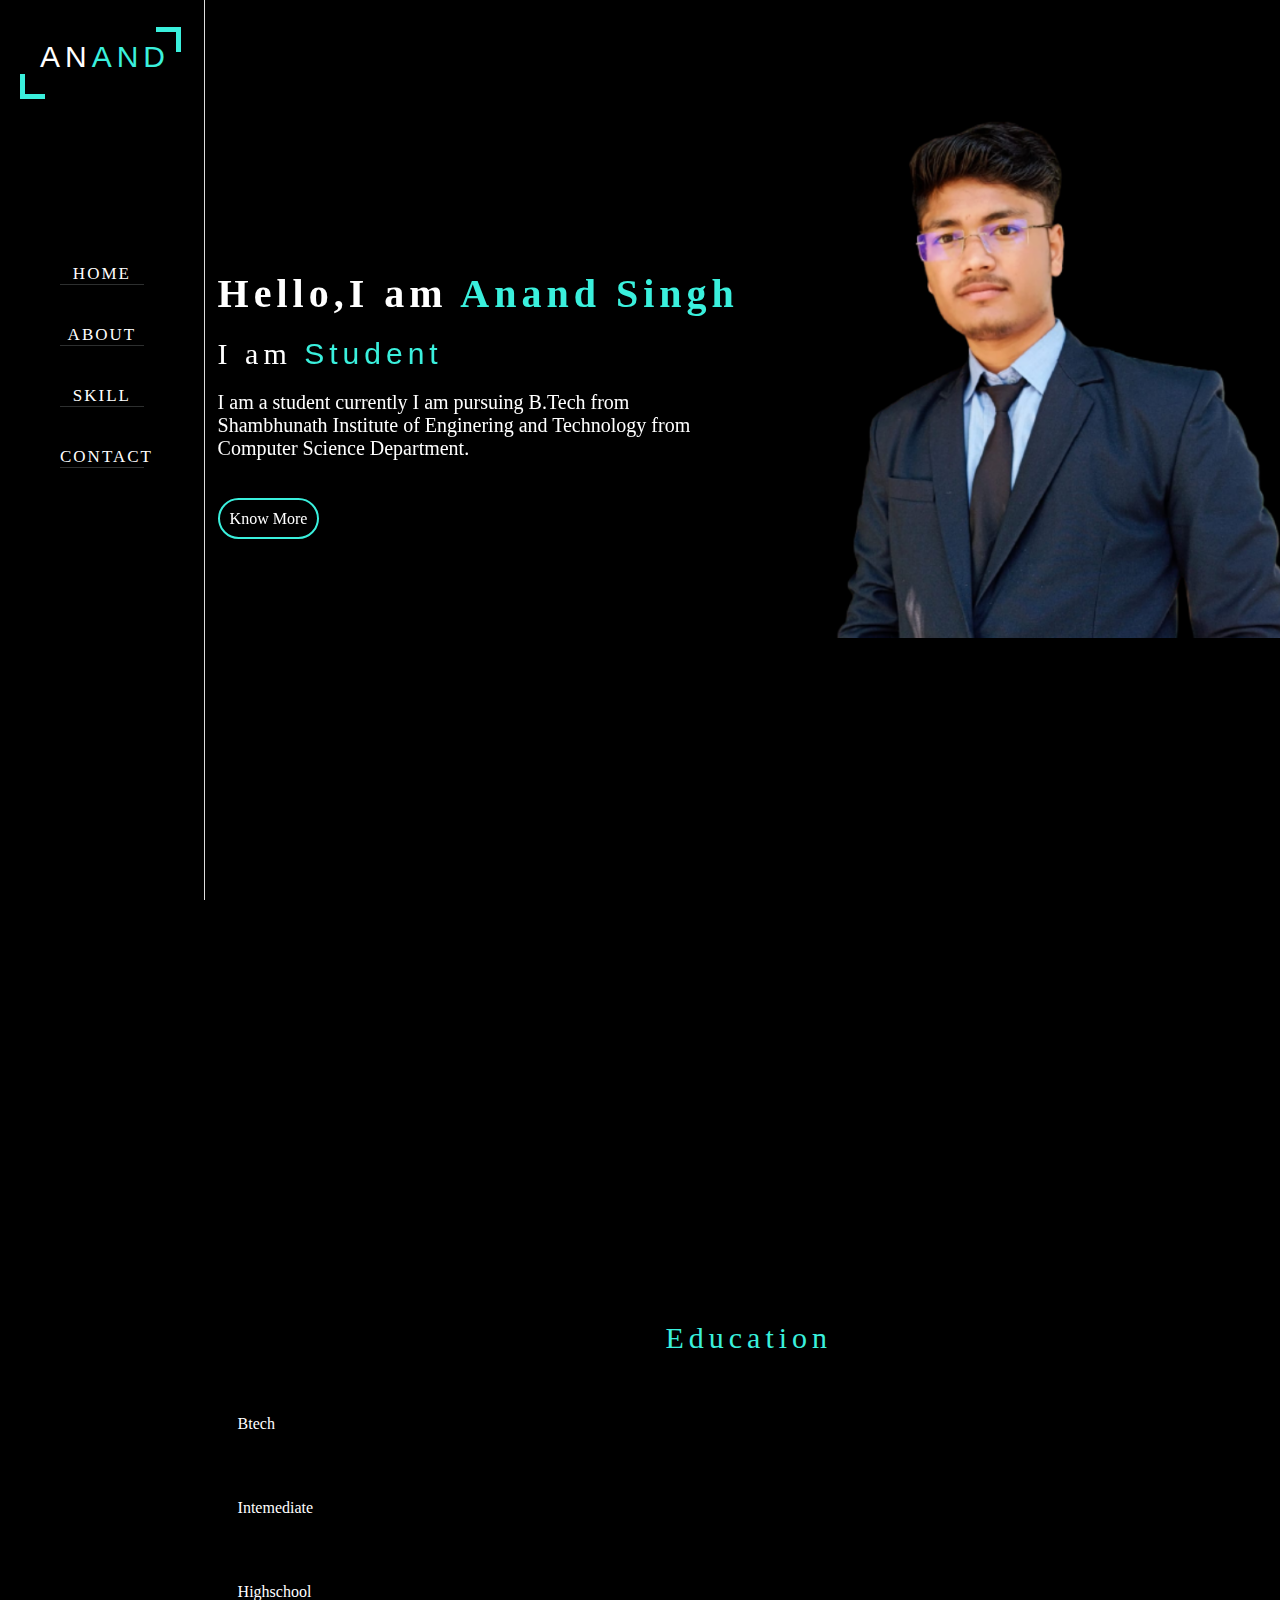
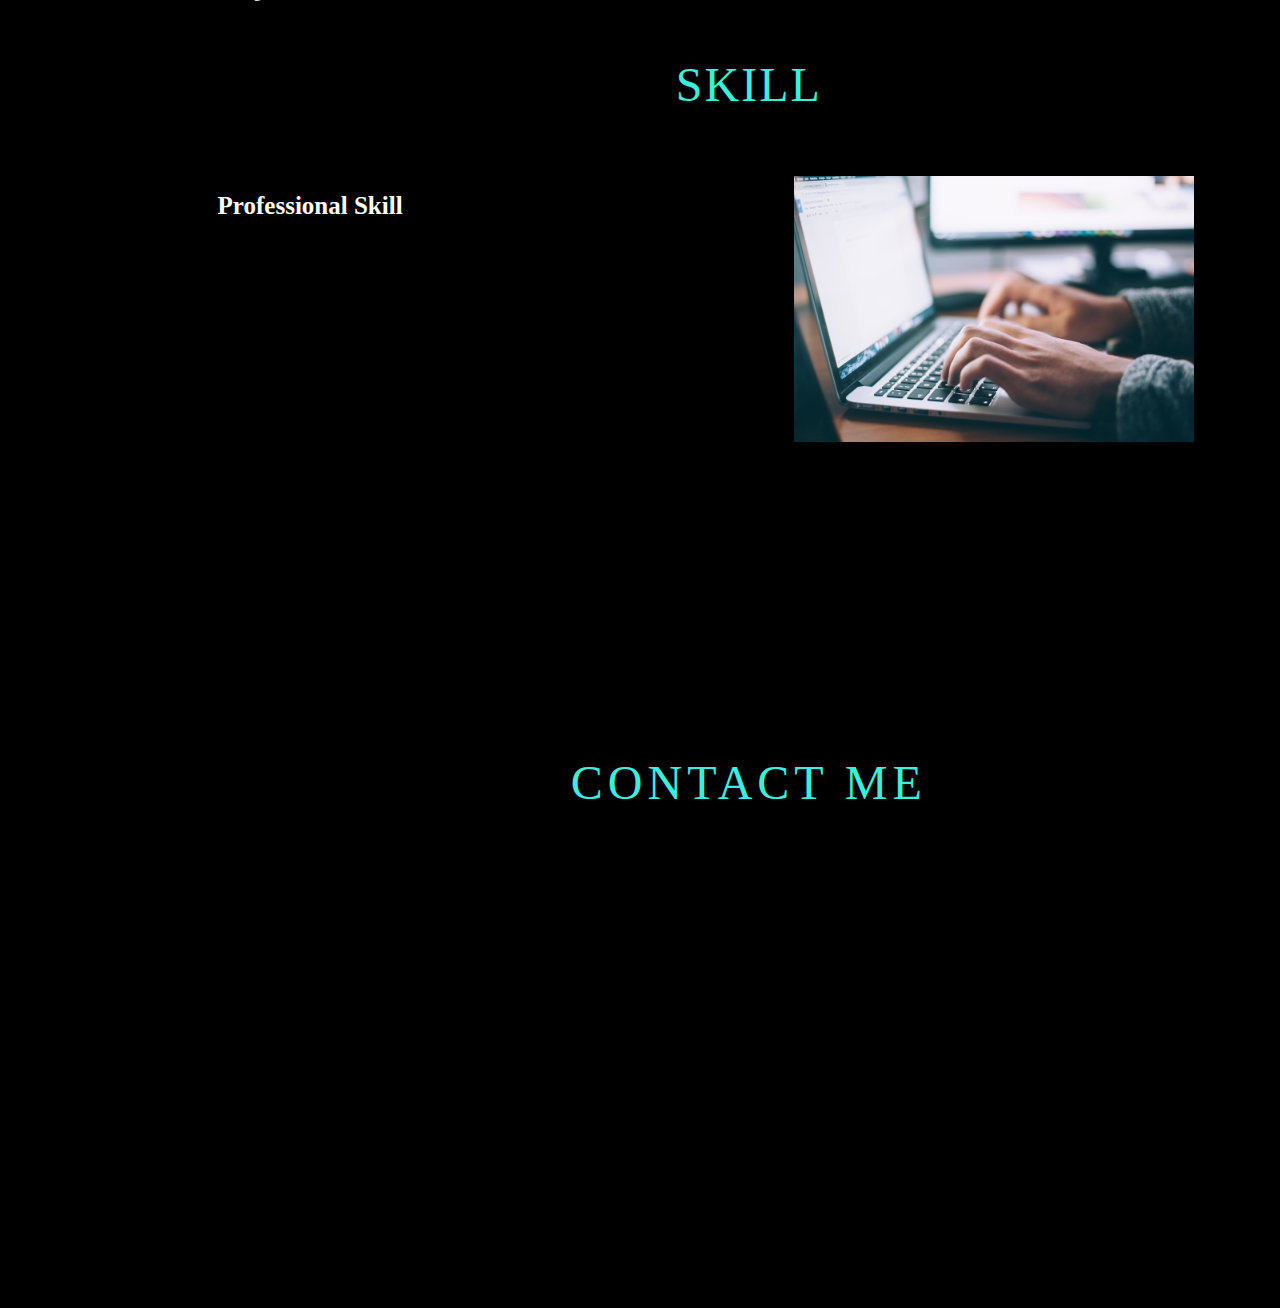
<file: Task2/index.html>
<!DOCTYPE html>
<html lang="en">
<head>
    <meta charset="UTF-8">
    <meta http-equiv="X-UA-Compatible" content="IE=edge">
    <link rel="stylesheet" href="style.css">
    <meta name="viewport" content="width=device-width, initial-scale=1.0">
    <link href="https://unpkg.com/aos@2.3.1/dist/aos.css" rel="stylesheet">
    <title>Portfolio</title>
</head>
<body>
    <DIV class="sidebar">
        <div class="name">AN<span id="n">AND</span></div>
        <UL class="nav" data-aos="fade-down">
          <LI> <a href="#home">Home</a></LI>
          <LI> <a href="#about">About</a></LI>
          <LI> <a href="#power">Skill</a></LI>
          <LI> <a href="#call">Contact</a></LI>
        </UL>
      </DIV>
      <div class="home1" id="home" >
        <div class="content">
            <div class="left">
                <h1 data-aos="zoom-in-right" data-aos-duration="2000">Hello,I am<span id="name"> Anand Singh</span></h1>
                <p class="con">I am <span>Student</span></p>
                <p class="c" data-aos="fade-down" data-aos-duration="1500">I am a student currently I am pursuing B.Tech from Shambhunath Institute of Enginering and Technology from Computer Science Department.</p>
                <a href="#" class="button">Know More</a> 
                <div data-aos="fade-right">
                 <a href="https://github.com/anand-singh02"><img src="bxl-github.svg" alt=""></a> 
                  <a href="https://www.linkedin.com/in/anand-singh-24bb88241/"><img src="bxl-instagram.svg" alt=""></a>
                 <a href="https://www.linkedin.com/in/anand-singh-24bb88241/"><img src="bxl-linkedin.svg" alt=""></a> 
                </div>           
            </div>

            <div class="right" data-aos="fade-left" data-aos-easing="linear" >
                <img src="anand.png" alt="">
            </div>
        </div>
      </div>
      <section class="aboutsec" id="about">
        <div class="seccontent">
          <div class="sectop">
            <P class="aboutme" data-aos="fade-down">ABOUT ME</P>
            <p class="dis" data-aos="fade-down">I am Anand Singh and I am a Student</p>
            <p class="dis2" data-aos="fade-down"
            data-aos-easing="linear"
            data-aos-duration="1500">Lorem ipsum dolor sit amet consectetur adipisicing elit. Error sapiente consequatur eaque repellat excepturi! Nam nisi rem nesciunt earum vitae? Et cupiditate molestiae esse, fuga labore cum delectus adipisci corporis perspiciatis deserunt beatae officia recusandae ex veniam tempora in sit. Iure quidem adipisci in facilis.</p>
            <p class="edu">Education</p>
            <ul class="Education">
              <li>Btech <br> 
                <br><p data-aos="fade-down" >2021-2025</p>
              </li>
              <li>Intemediate <br> 
                <br><p data-aos="fade-down">2020-2021</p></li>
              <li>Highschool <br> 
                <br><p data-aos="fade-down">2018-2019</p></li>
            </ul>
          </div>
          <div class="secbottom"></div>
        </div>
      </section>
      <secction class="ski" id="power">
        <div class="skill">
          <p id="sk">SKILL</p>
          <p class="ps">Professional Skill</p>
        </div>
          <div id="sname"data-aos="fade-down"
          data-aos-easing="linear"
          data-aos-duration="800">
          <h3>HTML</h3>
          <div class="bar"></div>
        </div>
        <div id="sname" data-aos="fade-down"
        data-aos-easing="linear"
        data-aos-duration="1000">
          <h3>CSS</h3>
          <div class="cbar"></div>
        </div>
        <div id="sname" data-aos="fade-down"
        data-aos-easing="linear"
        data-aos-duration="800">
          <h3>C++</h3>
          <div class="c-bar"></div>
        </div>
        <div id="sname" data-aos="fade-down"
        data-aos-easing="linear"
        data-aos-duration="1000">
          <h3>PYTHON</h3>
          <div class="p-bar"></div>
        </div>
        <div class="work"><img src="work.jpg" alt=""></div>
      </secction>
      <section class="contact" id="call">
        <div class="logo">
          <p>CONTACT ME </p>
        </div>
        <div class="contactform" data-aos="zoom-in-right" data-aos-easing="linear"  data-aos-duration="1500">
          <input type="email" required="required" placeholder="Email">
          <input type="password" required="required" placeholder="Password">
          <textarea name="" id="" cols="30" rows="10" placeholder="Message"></textarea >
          <button>Send</button>
        </div>
      </section>
</body>
<script src="https://unpkg.com/aos@next/dist/aos.js"></script>
<script>
  AOS.init({
    offset: 330,
    duration: 800,
  });
</script>
</html>
</file>
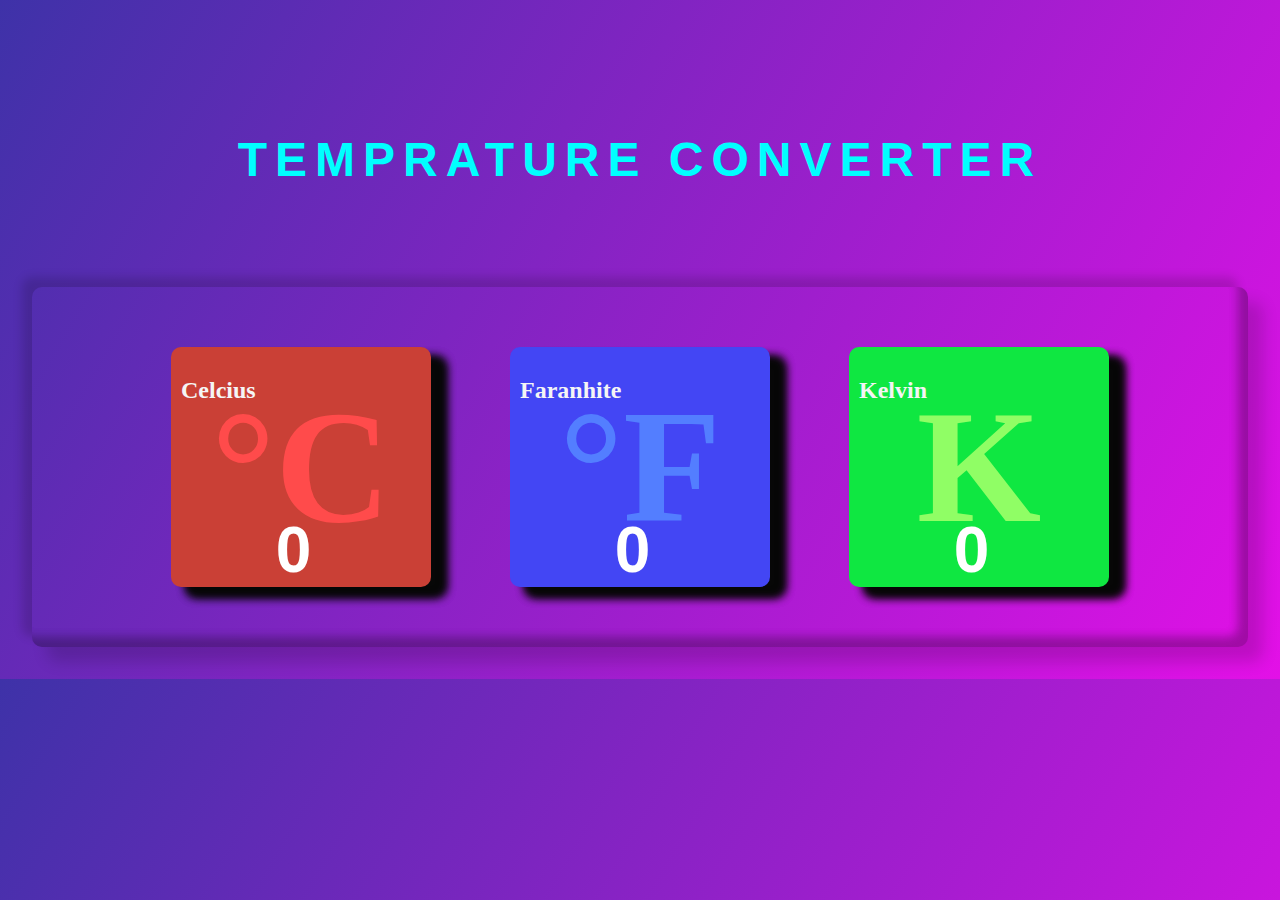
<file: Task3/index.html>
<!DOCTYPE html>
<html lang="en">
<head>
    <meta charset="UTF-8">
    <meta http-equiv="X-UA-Compatible" content="IE=edge">
    <meta name="viewport" content="width=device-width, initial-scale=1.0">
    <link rel="stylesheet" href="task3.css">
    <title>Document</title>
</head>
<body>
    <h1 class="title" data-aos="zoom-out">Temprature Converter</h1>
    <div class="units">
        <div class="pannel">
            <h1 class="bg-unit">°C</h1>
            <h2>Celcius</h2>
            <input type="number" id="celcius" value="0">
        </div>
        <div class="pannel">
            <h1 class="bg-unit">°F</h1>
            <h2>Faranhite</h2>
            <input type="number" id="faranhite" value="0">
        </div>
        <div class="pannel">
            <h1 class="bg-unit">K</h1>
            <h2>Kelvin</h2>
            <input type="number" id="kelvin" value="0">
        </div>
    </div>
    <script src="task3.js"></script>
</body>
<script src="https://unpkg.com/aos@next/dist/aos.js"></script>
<script>
  AOS.init({
    offset: 330,
    duration: 800,
  });
</script>
</html>
</file>
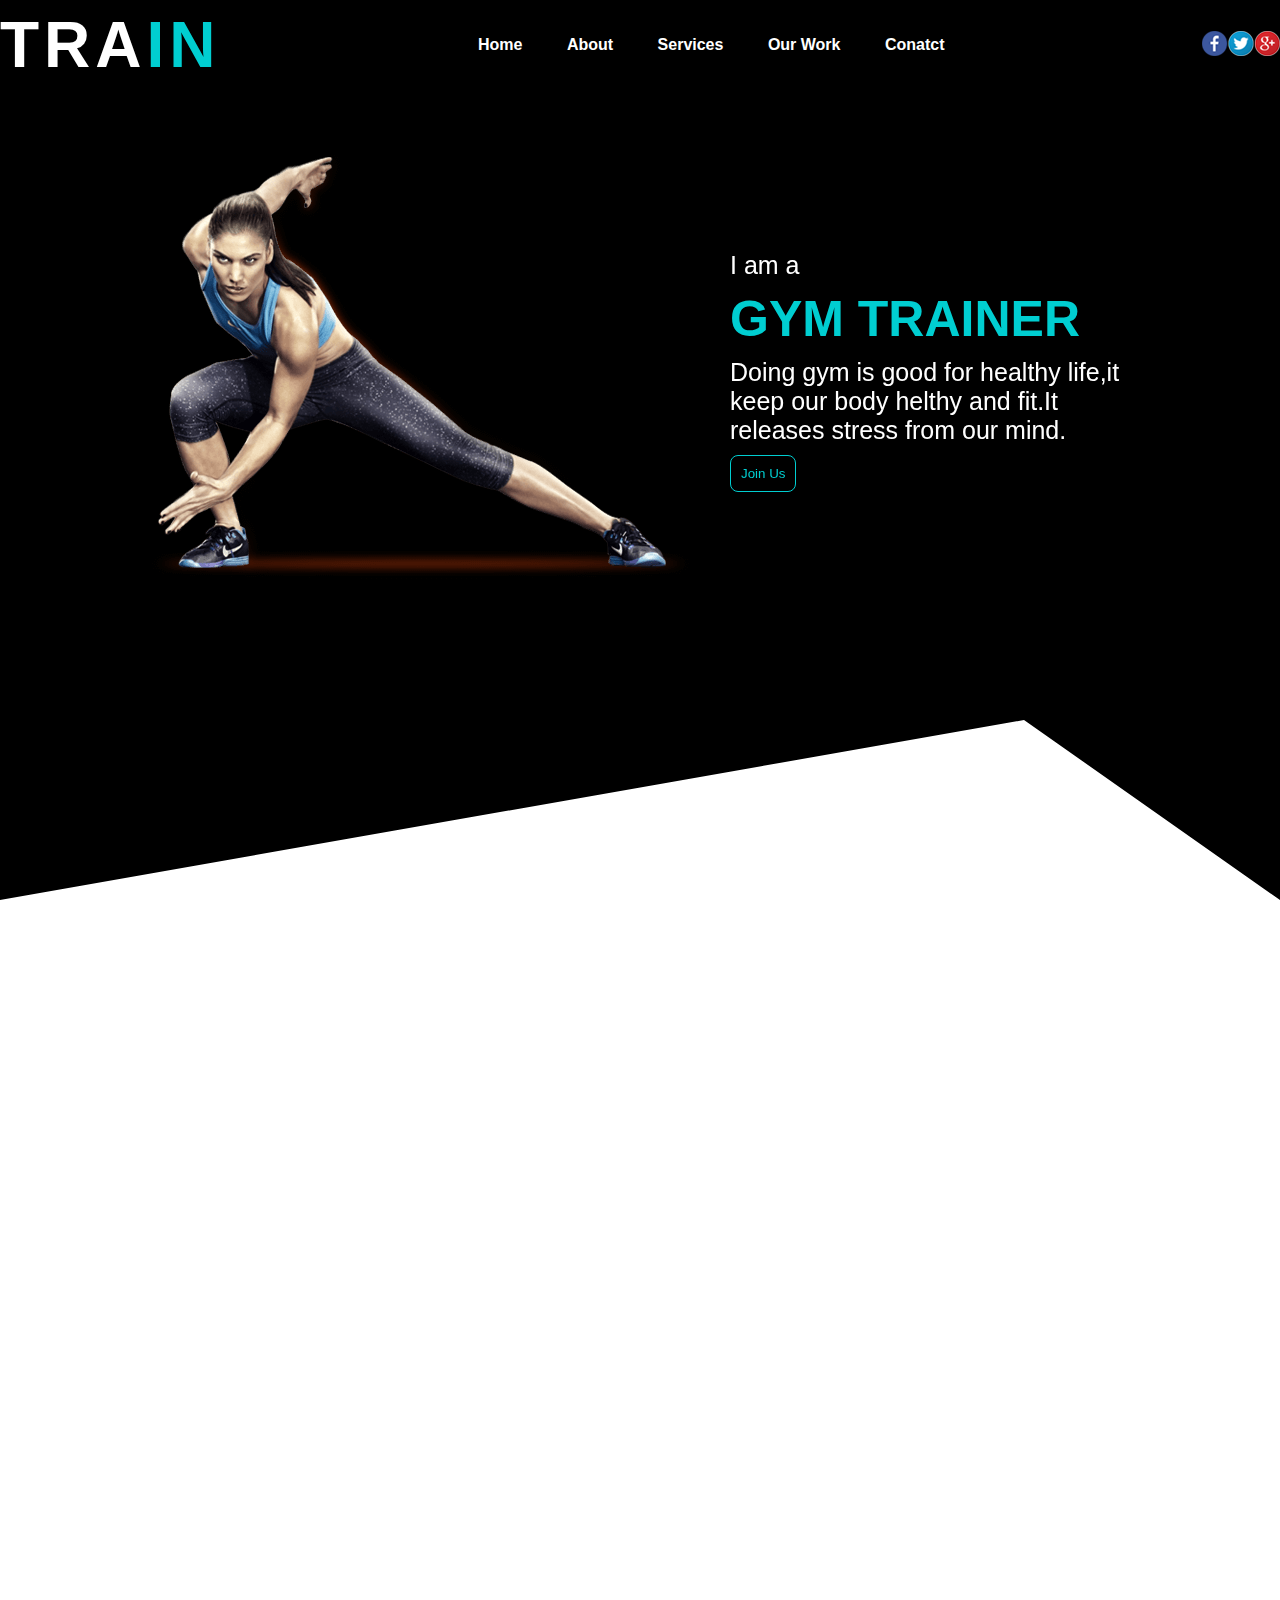
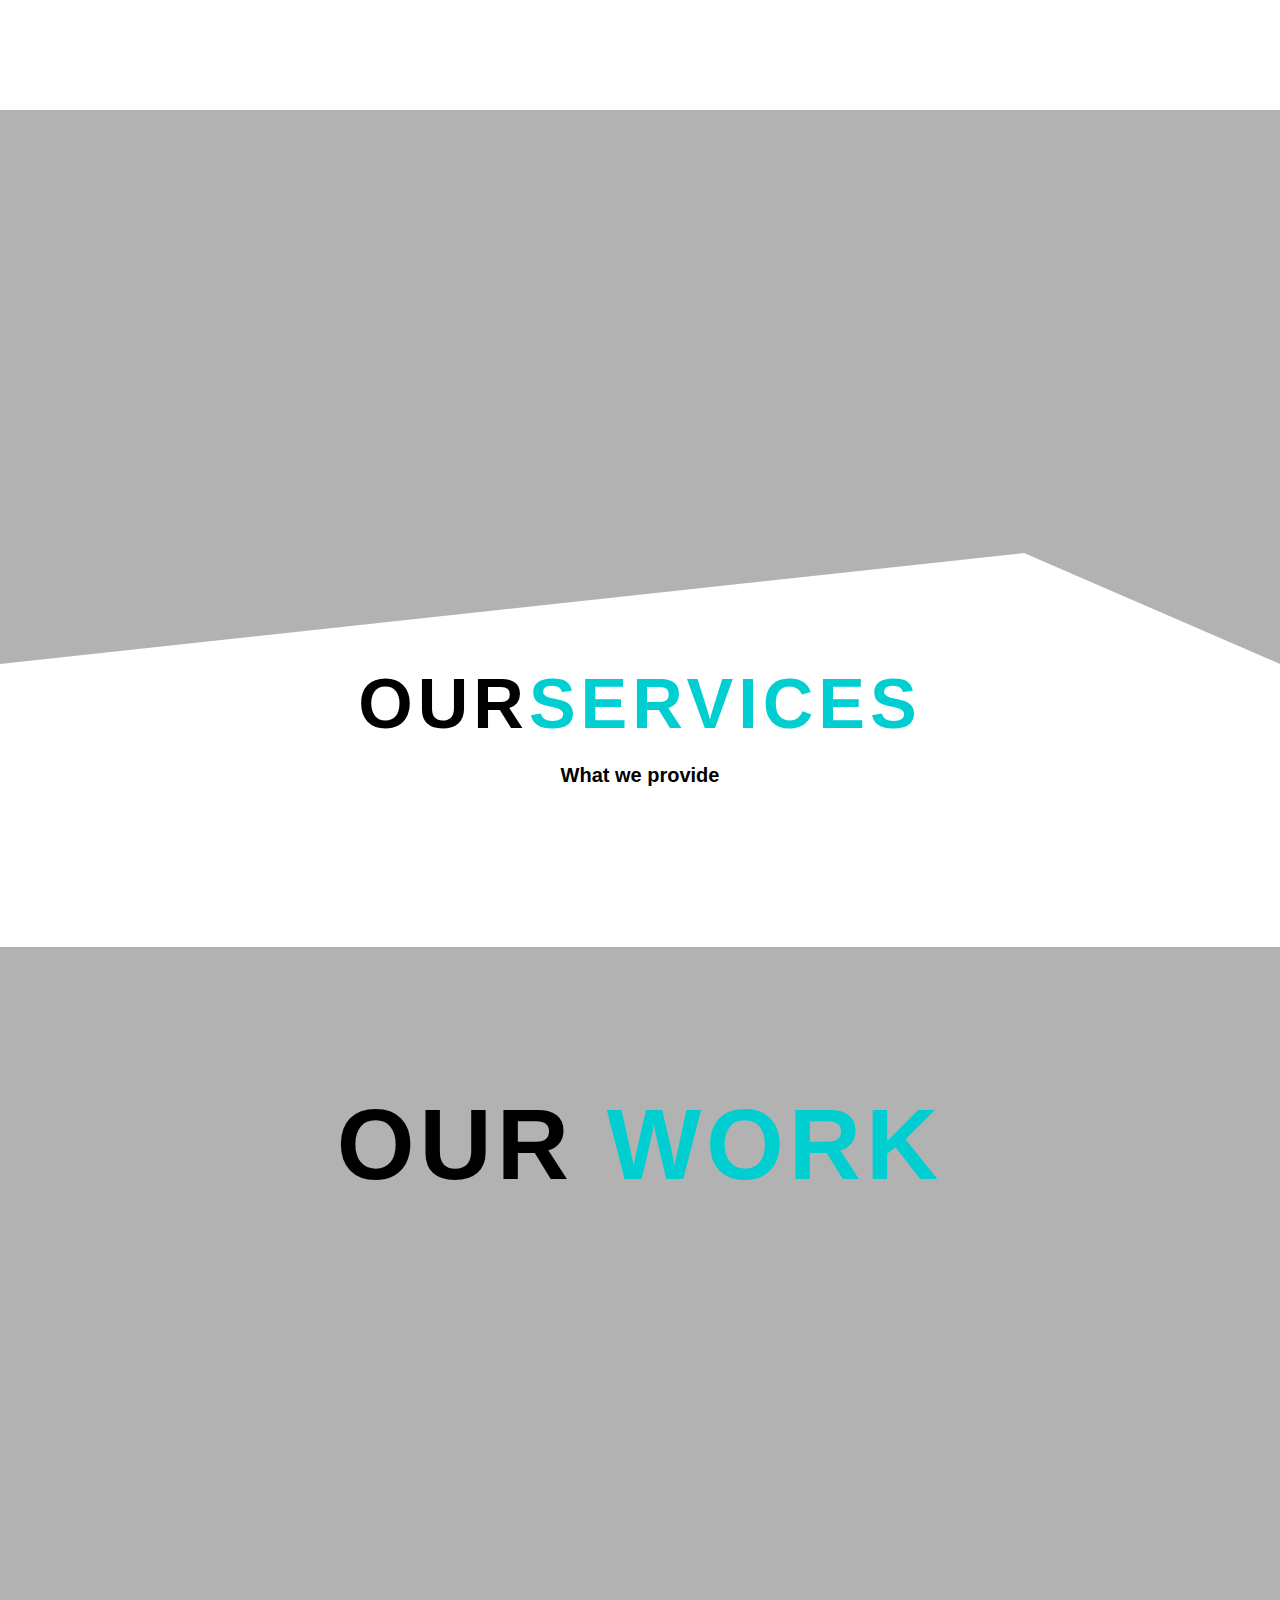
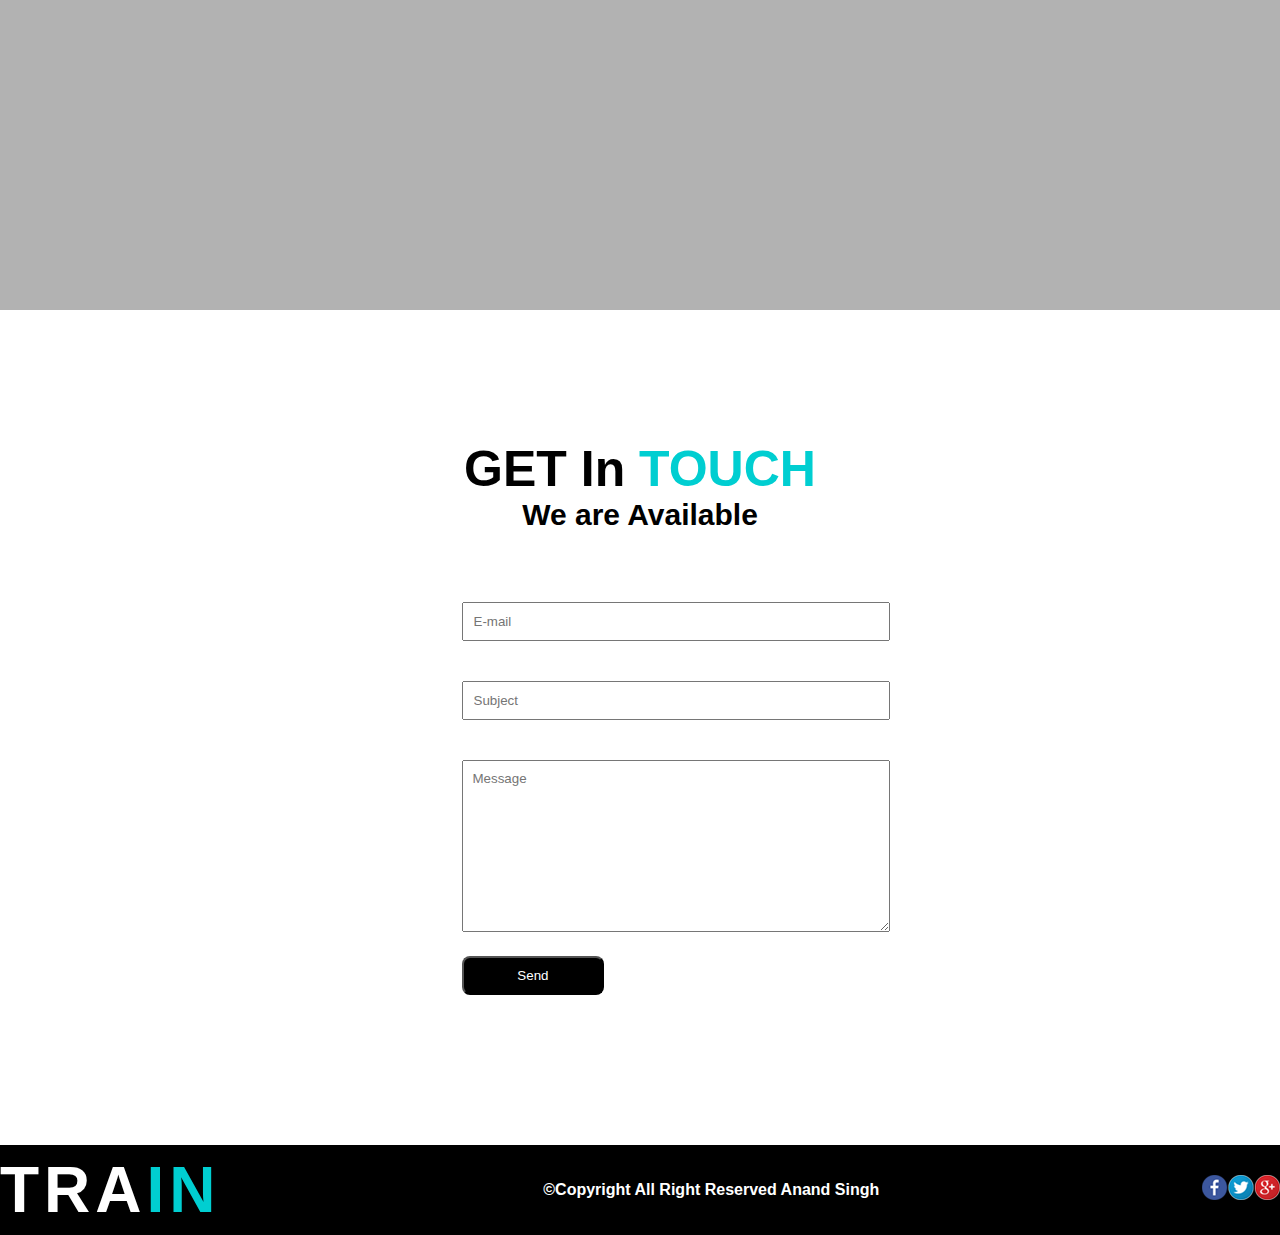
<file: homepage.html>
<!DOCTYPE html>
<html lang="en">
<head>
    <meta charset="UTF-8">
    <meta http-equiv="X-UA-Compatible" content="IE=edge">
    <meta name="viewport" content="width=device-width, initial-scale=1.0">
    <title>Landing Page</title>
    <link rel="stylesheet" href="homepage.css">
    <link rel="stylesheet" href="https://unpkg.com/aos@next/dist/aos.css" />
</head>
<body>
    <header id="Home">
        <nav>
            <div class="logo">
                TRA<span id="logo">IN</span>
            </div>
            <div class="menu">
                <a href="#Home">Home</a>
                <a href="#about">About</a>
                <a href="#services">Services</a>
                <a href="#ourwork">Our Work</a>
                <a href="#contact">Conatct</a>
            </div>
            <div class="icon">
                <a href="#"><img src="images/icon.png" alt="social icons"></a>
            </div>
        </nav>
        <div class="container">
            <div class="left">
                <img src="images/banner.png" alt=" lady photo">
            </div>
            <div class="right" data-aos="zoom-in">
                <p>I am a</p>
                <h1>GYM TRAINER</h1>
                <p>Doing gym is good for healthy life,it keep our body helthy and fit.It releases stress from our mind.</p>
                <button>Join Us</button>
            </div>
        </div>
    </header>
    <section id="about">
        <div class="about-row" >
            <div class="left" data-aos="fade-right">
                <h1>ABOUT US</h1>
                <p>I am a gym trainer</p>
                <p>Here we guide begniers how to stay healthy and fit by teaching them Yoga and if they want to train their muscle we also have many equipment and trainers who tell them about the weight training.</p>
                <button>Read More</button>
            </div>
            <div class="right" data-aos="fade-left">
                <img src="images/img1.jpg" alt="">
            </div>
        </div>
    </section>
    <section id="signup">
        <div class="row">
            <div class="row-left" data-aos="fade-right">
            <img src="images/img2.png" alt="body builder">
        </div>
        <div class="row-right" data-aos="fade-left">
            <h1>BEING<span class="builder">BODY</span>
            </h1>
            <p>BUILDER</p>
            <button>SIGN UP</button>
        </div>
        </div>
    </section>
    <section id="ourservice">
        <div class="column">
            <div class="up">
                <h1>OUR<span id="s">SERVICES</span></h1>
                <p>What we provide</p>
            </div>
            <div class="down" data-aos="zoom-in" >
                <div class="box">
                <p>Exercise</p>
                </div>
                <div class="box">
                    <p>Yoga</p>
                </div>
                <div class="box">
                    <p>Cardio</p>
                </div>
            </div>
        </div>
    </section>
    <section id="ourwork">
        <div class="c">
            <div class="u">
                <h1>OUR <span class="w">WORK</span></h1>
            </div>
            <div class="d1" data-aos="zoom-out">
                <div class="b1" >
                    <img src="images/ex1.jpg" alt="">
                </div>
                <div class="b1">
                    <img src="images/ex2.jpg" alt="">
                </div>
                <div class="b1">
                    <img src="images/ex3.jpg" alt="">
                </div>
            </div>
            <div class="d2" data-aos="zoom-out">
                <div class="b1" > <img src="images/ex4.jpg" alt=""></div>
                <div class="b1"> <img src="images/ex5.jpg" alt=""></div>
                <div class="b1">  <img src="images/ex6.jpg" alt=""></div>
            </div>
        </div>
    </section>
    <section id="contact">
        <div class="up1">
            <h1>GET In <span id="t">TOUCH</span></h1>
            <p>We are Available</p>
        </div>
        <div class="bottom">
            <div class="bottom-r">
                    <input type="email" placeholder="E-mail"><br>
                    <input type="text" placeholder="Subject"><br>
                    <textarea cols="40" rows="10" placeholder="Message"></textarea>
                    <br>
                    <button>Send</button>
            </div>
        </div>
    </section>
    <footer>
        <nav>
            <div class="logo">
                TRA<span id="logo">IN</span>
            </div>
            <div class="menu">
                <a href="#">&copy;Copyright All Right Reserved Anand Singh</a>
            </div>
            <div class="icon">
                <a href="#"><img src="images/icon.png" alt="social icons"></a>
            </div>
        </nav>
    </footer>
</body>
<script src="https://unpkg.com/aos@next/dist/aos.js"></script>
<script>
  AOS.init({
    offset: 330,
    duration: 800,
  });
</script>
</html>
</file>
<file: Task2/style.css>
*{
    margin: 0;
    padding: 0;
    box-sizing: border-box;
      background-color: black;
}
.sidebar {
   
    width: 16%;
    height: 100vh;
    position: fixed;
    border-right: 1px solid #dfdfdf;
    padding: 20px;
    color: white;
   
  }
  .name{
    text-align: center;
    font-size: 30px;
    font-family: sans-serif;
    margin: 20px;
    margin-bottom: 190px;
    font-weight: 400;
    letter-spacing: 5px;
    cursor: pointer;
  }
  .sidebar .name::before{
    position: absolute;
    content: '';
    height: 20px ;
    width: 20px ;
    border-bottom: 5px solid #3af0dd;
    border-left: 5px solid #3af0dd;
    bottom: 89%;
    left: 10%;
    
  }
  .sidebar .name::after{
    position: absolute;
    content: '';
    height: 20px ;
    width: 20px ;
    border-top: 5px solid #3af0dd;
    border-right: 5px solid #3af0dd;
    top: 3%;
    right: 11%;
    
  }
  #n{
    color: #3af0dd;
  }
.nav {
    list-style: none;
    text-transform: uppercase;
    letter-spacing: 2px;
    font-size: 17px;
  }
  .nav li a{
    text-decoration: none;
    color: white;
  }
.nav li{
    margin: 40px;
    border-bottom: 1px solid #2d2f2f;
    text-align: center;
    cursor: pointer;
    transition: 0.5s;
}
.nav li:hover{
    padding: 10px;
    letter-spacing: 3px;
    border-bottom: 1px solid #3af0dd;
    border-radius: 20px;
}
.home1{
    margin-left: 17%;

    height: 100vh; background-color: black;
}
.left {
    position: absolute;
    top: 30%;
    color: white;
}
 .left h1{
    font-size: 40px;
    color: white;
    margin-bottom: 20px;
    letter-spacing: 5px;
}
.left #name{
    color: #3af0dd;
    transition: 0.6s;
}
.left #name:hover{
    letter-spacing: 12px;
}
.left .con{
    font-size: 30px;
    font-weight: 400;
    margin-bottom: 20px;
    letter-spacing: 5px;
}
.left .con span{
    color: #3af0dd;
    transition: 0.6s;
    font-family: sans-serif;
}
.left .con span:hover{
    letter-spacing: 15px;
}
.left .c{
    width: 500px;
    margin-bottom: 50px;
    font-size: 20px;
}
.left .button{
    text-decoration: none;
    color: white;
    padding: 10px;
   border: 2px solid #3af0dd;
    border-radius: 30px;
    transition: 0.6s;
}
.left .button:hover{
    background-color: #3af0dd;
    color: black;
}
.left div{
    margin-top: 100px;
   
}
.left div img{
    margin-left: 20px;
    width: 30px;
     background-color: white;
     border-radius: 5px;
     transition: 0.6s;
}
.left div img:hover{
    background-color: #3af0dd;
    width: 30px;
    height: 30px;
    border-radius: 10px;
}
.right img{
    width: 500px;
    position: absolute;
    left: 55%;
    top: 1%;
    transition: 0.5s;
    transition-property: all;
    background: transparent;
}
.aboutsec{
    margin-left: 17%;
    color: white;
}
.sectop .aboutme{
    
    font-size: 3em;
    text-align: center;
    color: #3af0dd;
    margin-top: 190px;
    cursor: pointer;
    transition: 0.5s;
    letter-spacing: 5px;
    margin-bottom: 40px;
}
.sectop .aboutme:hover{
    letter-spacing: 16px;
}
.sectop .dis{
    font-size: 30px;
    font-weight: 500;
    margin-bottom: 10px;
}
.sectop .dis2{
    width: 700px;
    font-weight: 400;
    letter-spacing: 2px;
    margin-bottom: 20px;
}
.sectop .edu{
    font-size: 30px;
    text-align: center;
    font-weight: 500;
    color: #3af0dd;
    letter-spacing: 5px;
    margin-bottom: 10px;
    transition: 0.5s;
}
.sectop .edu:hover{
    letter-spacing: 15px;
}
.Education{
    list-style: none;
    margin: 10px;
    margin-top: 50px;
}
.Education li{
    margin-bottom: 10px;
    padding: 10px;
}
.ski{
    color: white;
}
.skill #sk{
    font-size: 3em;
    margin-left: 17%;
    letter-spacing: 2px;
    color: #3af0dd;
    text-align: center;
    margin-bottom: 80px;
    transition: 0.5s;
}
 #sk:hover{
    letter-spacing: 15px;
}
.skill .ps{
    margin-left: 17%;
    font-size: 25px;
    font-weight: bold;
    margin-top: 10px;
    margin-bottom: 30px;
}
.pbar{
    position: absolute;
    left:17%;
    color: rgb(255, 253, 253);
}
#sname{
    margin-left: 17%;
    margin-bottom: 29px;
    color: white;
    width: 450px;
    box-shadow: 5px 0px 18px rgb(182, 179, 179);
}
#sname h3{
    margin-bottom: 20px;
    padding-top: 10px;
    padding-left: 10px;
}
#sname .bar{
    height: 5px;
    background-color: aqua;
    width: 90%;
}
#sname .cbar{
    height: 5px;
    background-color: aqua;
    width: 65%;
}
#sname .c-bar{
    height: 5px;
    background-color: aqua;
    width: 85%;
}
#sname .p-bar{
    height: 5px;
    background-color: aqua;
    width: 75%;
}
.work img{
    position: absolute;
    left: 62%;
    top: 111em;
    width: 400px;
    transition: 0.5s;
    cursor: pointer;
}
.work img:hover{
    width: 420px;
}
.contact{
    margin-left: 17%;
    margin-top: 190px;
}
.logo p{
    color: #3af0dd;
    font-size: 3em;
    text-align: center;
    letter-spacing: 5px;
    transition: .5s;
    margin-bottom: 50px;
}
.logo p:hover{
    letter-spacing: 15px;
}
.contactform{
    display: flex;
    align-items: center;
    justify-content: center;
    flex-direction: column;
}
input{
    margin-bottom: 30px;
    background: transparent;
    color: #3af0dd;
    font-size: 15px;
    width: 40%;
    padding: 15px;
    border-radius: 5px;
}
textarea{
    margin-bottom: 15px;
    background: transparent;
    color: #3af0dd;
    font-size: 15px;
    width: 40%;
    padding: 15px;
    border-radius: 5px;
}
button{
    font-size: 13px;
    color: white;
    font-weight: 600;
    letter-spacing: 2px;
    text-transform: uppercase;
    text-decoration: none;
    padding: 10px;
    width: 120px;
    cursor: pointer;
    border: 2px solid #3af0dd;
    border-radius: 30px;
    margin-bottom: 20px;
    transition: 0.6s;
}
button:hover{
    background-color: #3af0dd;
    width: 150px;
    color: black;
}
</file>
<file: Task3/task3.css>
body{
    margin: 0;
    text-align: center;
    color: white;
    padding: 2em;
    background-image:linear-gradient(120deg,#3e32a8,#e310e7);
}
.title{
    font-size: 3em;
    color: #ececec;
    font-family: sans-serif;
    letter-spacing: 8px;
    color: aqua;
    text-transform: uppercase;
    margin: 100px;
}


.units{
    display: flex;
    justify-content: space-evenly;
    align-items: center;
    padding: 60px;
    border-radius: 10px;
    box-shadow: -10px -10px 10px rgba(0, 0, 0, 0.15), 15px 15px 15px rgba(0, 0, 0, 0.15), inset -10px -10px 10px rgba(0, 0, 0, 0.15) , inset -10px -10px 10px rgba(0, 0, 0, 0.15) ;
}
.pannel{
    border-radius: 10px;
    box-shadow: 5px 10px 18px rgba(0, 0, 0, 0.15);
    min-width: 15em;
    height: 15em;
    position: relative;
}
.pannel:nth-child(1){
    background-color: #ca4036;
    box-shadow: 15px 10px 10px #070707,15px 10px 10px #070707;
}
.pannel:nth-child(2){
    background-color: #4346f4;
    box-shadow: 15px 10px 10px #070707,15px 10px 10px #070707;
}
.pannel:nth-child(3){
    background-color: #0fe741;
    box-shadow: 15px 10px 10px #070707,15px 10px 10px #070707;
}
.bg-unit{
    margin: 0;
    text-align: center;
    top: 50%;
    left: 50%;
    position: absolute;
    transform: translate(-50%,-50%);
    font-size: 10em;
    z-index: 0;
}
.pannel:nth-child(1) .bg-unit
{
    color: #ff4b4b;
}
.pannel:nth-child(2) .bg-unit
{
    color: #537eff;
}
.pannel:nth-child(3) .bg-unit
{
    color: #90fe65;
}
.pannel h2{
    text-align: left;
    font-weight: bold;
    padding: 10px;
    color: whitesmoke;
}
.pannel input::-webkit-outer-spin-button,
.pannel input::-webkit-inner-spin-button{
    margin: 0;
}
.pannel input{
    background: none;
    border: none;
    height: 2em;
    width: 4em;
    margin-top: .8em;
    font-size: 4em;
    font-weight: 600;
    text-align: center;
    z-index: 5;
    color: white;
}
.pannel input:focus{
    outline: none;
}
</file>
<file: homepage.css>
*{
    margin: 0;
    padding: 0;
    box-sizing: border-box;
    font-family: sans-serif;
}
header{
    width: 100%;
    height: 100vh;
    background-color: black;
    clip-path: polygon(0% 0%,100% 0%,100% 100%,80% 80%,0% 100%);
}
nav{
    width: 100%;
    height: 90px;
    display: flex;
    justify-content: space-between;
    align-items: center;
}
.logo{
    color: white;
    font-weight: bold;
    font-size: 4em;
    letter-spacing: 5px;
}
#logo{
    color: darkturquoise;
}
.menu  a{
 
    color: white;
    text-decoration: none;
    font-weight: bold;
    padding: 10px;
    margin: 10px;
}
.menu a:hover{
    color: darkturquoise;
    border-bottom: 2px solid darkturquoise;
    font-size: 12px;
}
.container{
    color: white;
    display: flex;
    justify-content: center;
    align-items: center;
    margin: 60px;
    color: white;
}
.left{
    flex-basis: 50%;
}
.right {
    flex-basis: 50%;
    max-width: 400px;
}
.right h1{
    font-size: 50px;
    color: darkturquoise
}
.right p{
    font-size: 25px;
    margin: 10px 0px;
}
.right button{
    background-color: transparent;
    border: 1px solid darkturquoise;
    color: darkturquoise;
    padding: 10px;
    border-radius: 8px;
    transition: 0.5s;
    transition-property: box-shadow;
}
.right button:hover{
    background-color: darkturquoise;
    color: white;
}
#about{
    padding: 125px 0px;
}
.about-row{
    width: 100%;
    display: flex;
    justify-content: center;
    align-items: center;
}
.about-row .left{
    flex-basis: 50%;
}
.about-row .right{
    flex-basis: 50%;
    text-align: center;
}
.about-row .right img{
    width: 138.9%;
}
.about-row .left h1{
    font-size: 50px;
    font-weight: bold;
}
.about-row .left p{
    font-size: 20px;
    text-align: justify;
    margin: 10px 0px;
}
.about-row .left button{
    border: 1px solid darkturquoise;
    border-radius: 8px;
    color: darkturquoise;
    background-color: transparent;
    padding: 10px;
    transition: 0.5s;
    transition-property: box-shadow;
}
.about-row .left button:hover{
    background-color: darkturquoise;
    color: white;
    box-shadow: 5px 8px  18px darkturquoise;
}
#signup{
    padding: 120px 0px;
    background-color: rgba(0,0,0,0.3);
    clip-path: polygon(0% 0%,100% 0%,100% 100%,80% 80%,0% 100%);
}
.row{
    display: flex;
    justify-content: space-around;
    align-items: center;
}
.row .row-left{
    flex-basis: 50%;
}
.row .row-left img{
    width: 60%;
}
.row .row-right{
    flex-basis: 50%;
}
.row .row-right h1{
    color: black;
    font-size: 90px;
    font-weight: bold;
    letter-spacing: 6px;
}
.row .row-right h1 .builder{
    color: darkturquoise;
}
.row .row-right p{
    font-size: 60px;
    letter-spacing: 55px;
    color: rgba(0,0,0,0.3);
    margin: 10px 0px;
}
.row .row-right button{
    border: 1px solid darkturquoise;
    border-radius: 8px;
    color: darkturquoise;
    background-color: transparent;
    padding: 10px;
    transition: 0.5s;
    transition-property: box-shadow;
}
.row .row-right button:hover{
    background-color: darkturquoise;
    color: white;
    box-shadow: 5px 8px  18px darkturquoise;
}
#ourservices{
    padding: 100px 0px;
}

.column .up h1{
    text-align: center;
    font-size: 70px;
    font-weight: bold;
    letter-spacing: 5px;
}
.column .up h1 #s{
    color: darkturquoise;
}
.column .up p{
    text-align: center;
    font-size: 20px;
    font-weight: bold;
    margin: 20px 0px;
}
.column .down {
    display: flex;
    justify-content: center;
    align-items: center;
   
}
.column .down .box{
    box-shadow: 5px 8px 8px black ;
    width: 120px;
    height: 120px;
     margin: 0px 40px;
     font-size: 20px;
     font-weight: bold;
     text-align: center;
     display: flex;
     justify-content: center;
     align-items: center;
     margin-bottom: 20px;
}
.column .down .box:hover{
    background-color: darkturquoise;
    color: white;
    font-size: 15px;
    cursor: pointer;
}
#ourwork
{
    padding: 140px 0px;
    background-color: rgba(0,0,0,0.3);
}
#ourwork .c .u{
    text-align: center;
    font-size: 50px;
    font-weight: bold;
    letter-spacing: 5px;
    margin-bottom: 30px;
}
#ourwork .c .u h1 .w{
    color: darkturquoise;
}
#ourwork .c .d1{
    display: flex;
    justify-content: space-evenly;
    align-items: center;
}
#ourwork .c .d1 img{
    width: 300px;
    height: 250px;
    filter: drop-shadow(5px 8px 8px black);
}
#ourwork .c .d2{
    display: flex;
    justify-content: space-evenly;
    align-items: center;
    margin-top: 30px;
}
#ourwork .c .d2 img{
    width: 300px;
    height: 250px;
    filter: drop-shadow(5px 8px 8px black);
}
#contact{
    padding: 130px 0px;
}
#contact .up1{
    text-align: center;
}
#contact .up1 h1{
   font-size: 50px;
}
#contact .up1 h1 #t{
    color: darkturquoise;
    margin-bottom: 30px;
}
#contact .up1 p{
    font-size: 30px;
    font-weight: bold;
    margin-bottom: 30px;
}
#contact .bottom{
    display: flex;
    justify-content: space-evenly;
    align-items: center;
    margin: auto;
    padding: 20px;
    width: 50%;
}
#contact .bottom input{
    padding: 10px;
    margin: 20px 0px;
    width: 120%;
}
#contact .bottom textarea{
    padding: 10px;
    margin: 20px 0px;
    width: 120%;
}
#contact .bottom button{
    border-radius: 8px;
    background-color: black;
    color: white;
    width: 40%;
    padding: 10px;
    cursor: pointer;
}
footer{
    background-color: black;
}
</file>
